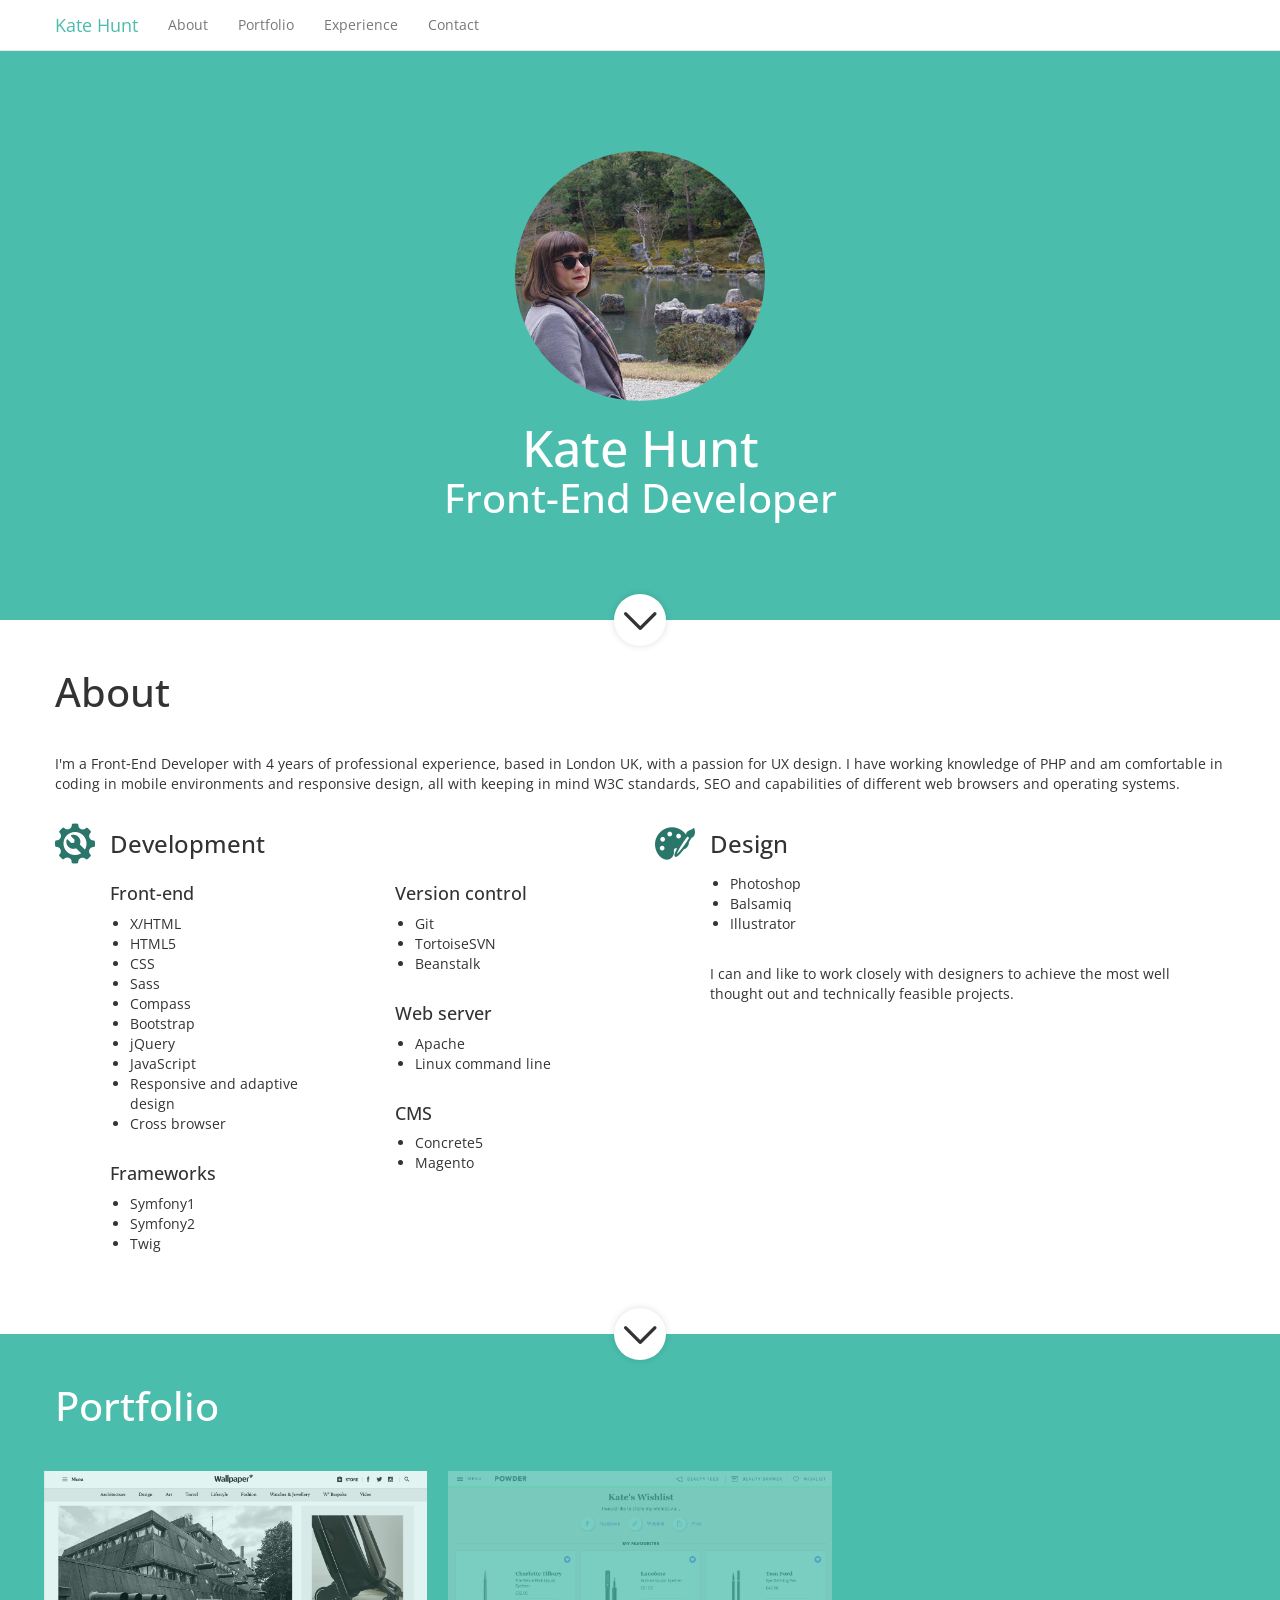
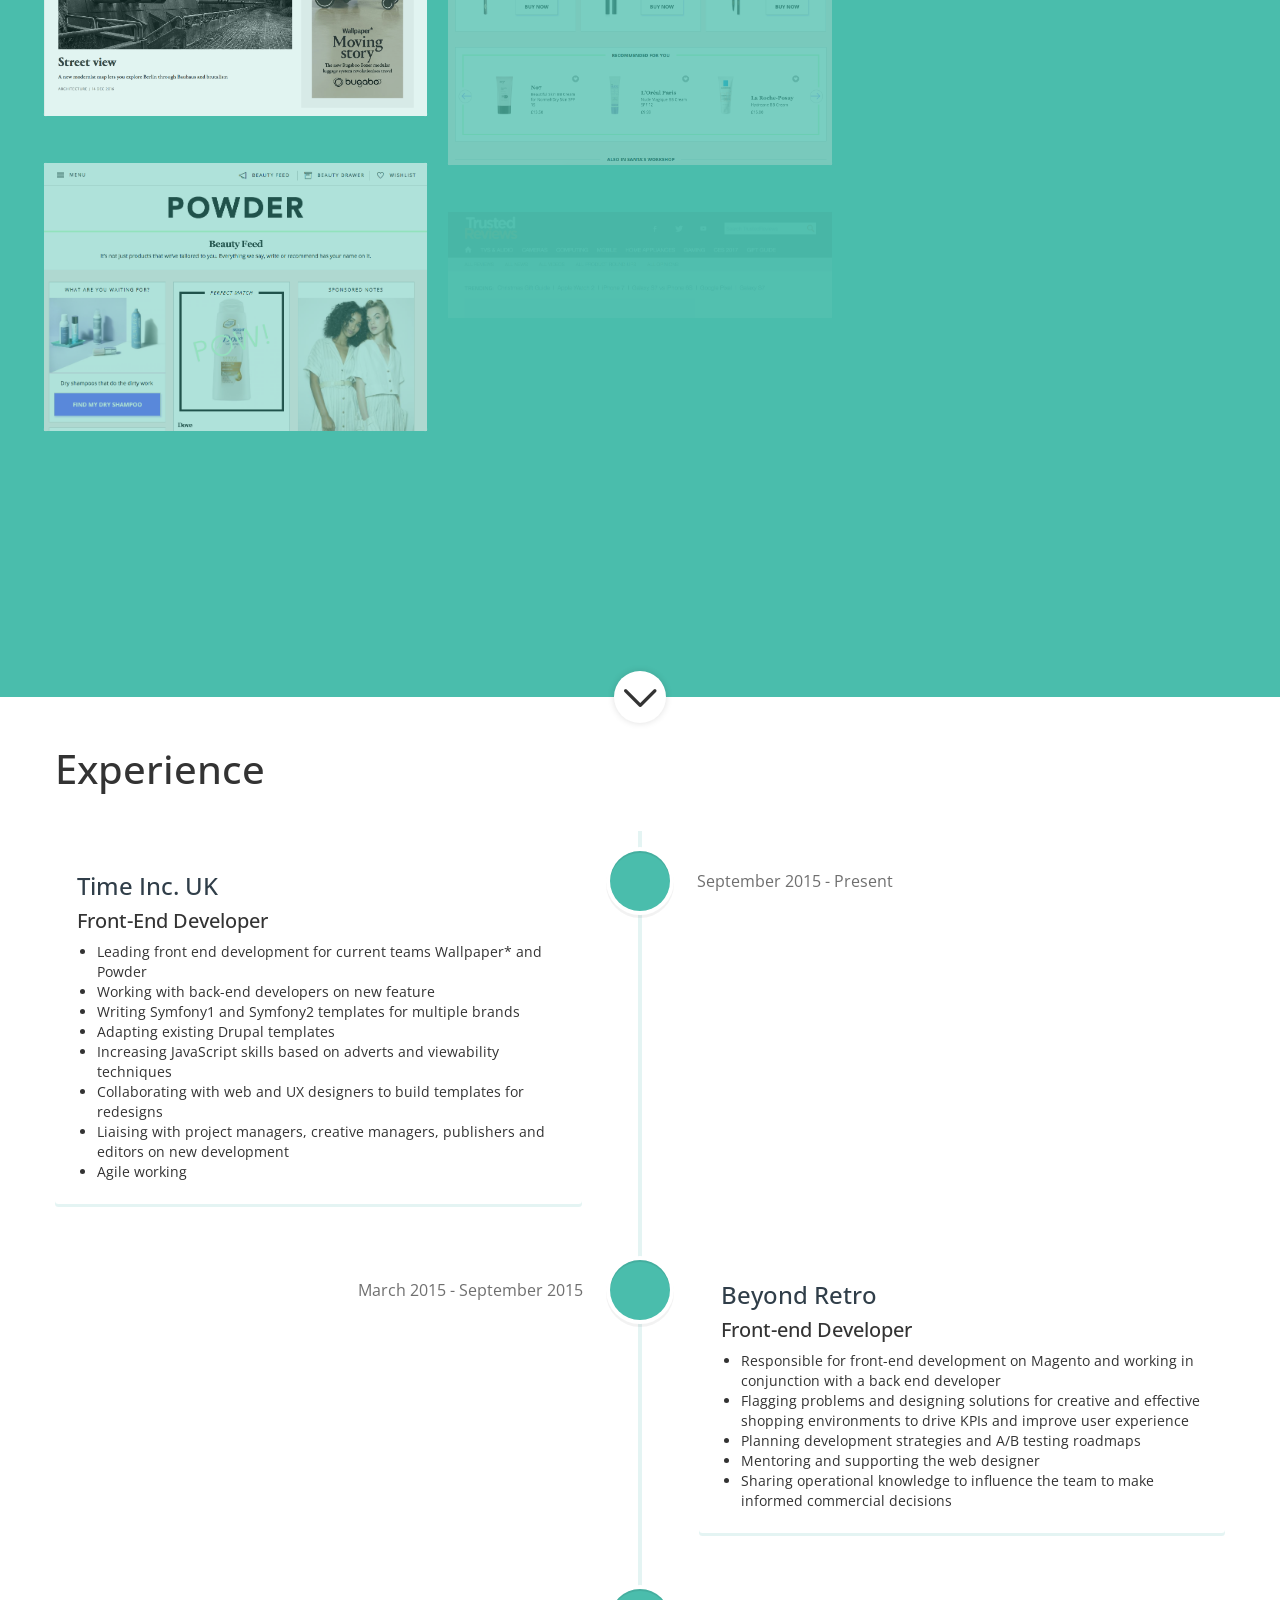
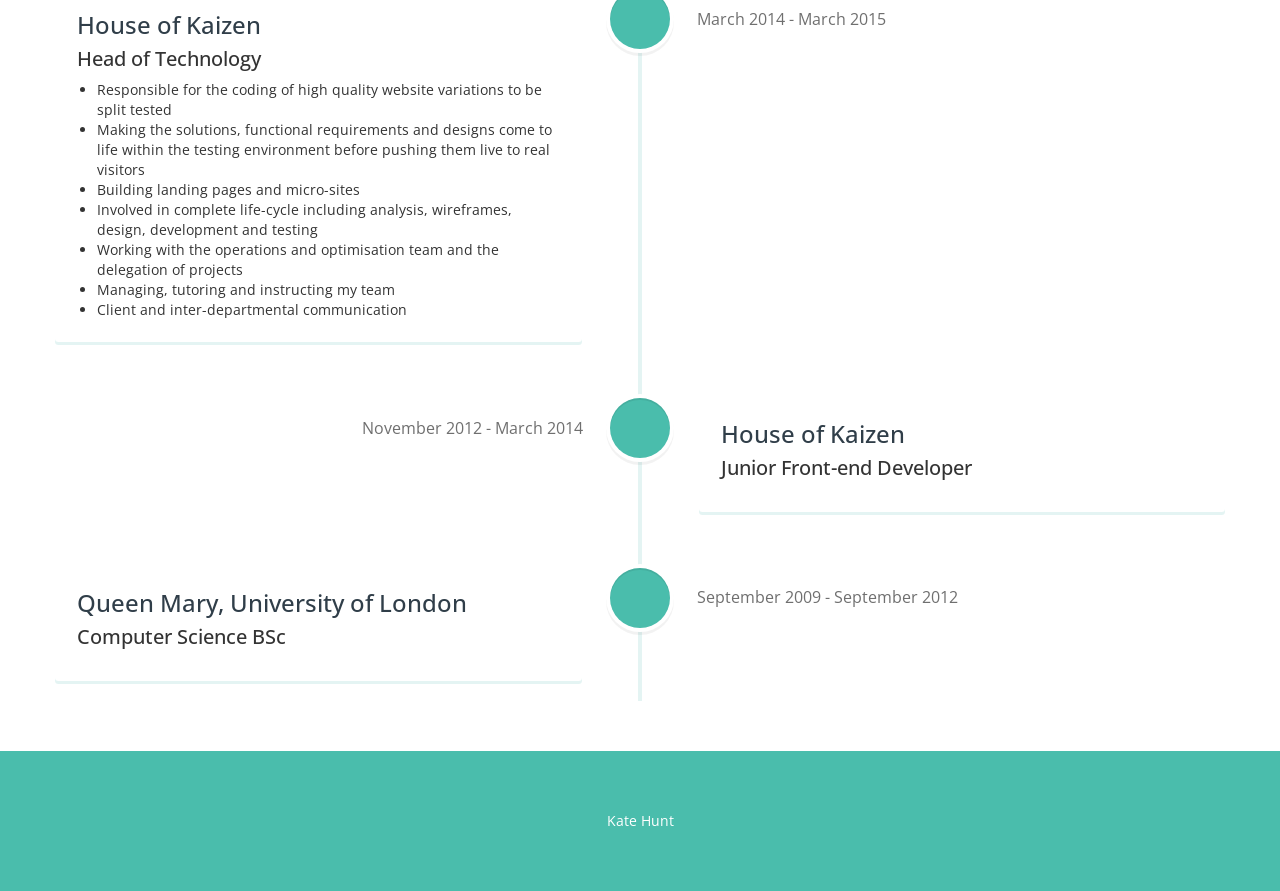
<file: index.html>
<!doctype html>

<html lang="en">
<head>
  <meta charset="utf-8">

  <title>Kate Hunt - Front-End Developer</title>
  <meta name="author" content="Kate Hunt">

  <meta name="viewport" content="width=device-width, initial-scale=1, maximum-scale=1, user-scalable=no">
  <meta name="description" content="Kate Hunt Front-end developer portfilio">
  <meta name="keywords" content="front-end, front end, front-end developer, portfolio, kate hunt">

  <link rel="stylesheet" href="css/bootstrap.min.css?=v1.0">
  <link rel="stylesheet" href="css/styles.css?v=1.0">
  <link href="https://fonts.googleapis.com/css?family=Open+Sans" rel="stylesheet">

  <link rel="apple-touch-icon" sizes="57x57" href="/apple-icon-57x57.png">
  <link rel="apple-touch-icon" sizes="60x60" href="/apple-icon-60x60.png">
  <link rel="apple-touch-icon" sizes="72x72" href="/apple-icon-72x72.png">
  <link rel="apple-touch-icon" sizes="76x76" href="/apple-icon-76x76.png">
  <link rel="apple-touch-icon" sizes="114x114" href="/apple-icon-114x114.png">
  <link rel="apple-touch-icon" sizes="120x120" href="/apple-icon-120x120.png">
  <link rel="apple-touch-icon" sizes="144x144" href="/apple-icon-144x144.png">
  <link rel="apple-touch-icon" sizes="152x152" href="/apple-icon-152x152.png">
  <link rel="apple-touch-icon" sizes="180x180" href="/apple-icon-180x180.png">
  <link rel="icon" type="image/png" sizes="192x192"  href="/android-icon-192x192.png">
  <link rel="icon" type="image/png" sizes="32x32" href="favicon-32x32.png">
  <link rel="icon" type="image/png" sizes="96x96" href="favicon-96x96.png">
  <link rel="icon" type="image/png" sizes="16x16" href="favicon-16x16.png">
  <link rel="manifest" href="/manifest.json">
  <meta name="msapplication-TileColor" content="#ffffff">
  <meta name="msapplication-TileImage" content="/ms-icon-144x144.png">
  <meta name="theme-color" content="#ffffff">

</head>

<body class="timeline-animation">
  <nav class="navbar navbar-default navbar-fixed-top">
    <div class="container">
      <div class="navbar-header">
        <button type="button" class="navbar-toggle collapsed" data-toggle="collapse" data-target="#navbar" aria-expanded="false" aria-controls="navbar">
          <span class="sr-only">Toggle navigation</span>
          <span class="icon-bar"></span>
          <span class="icon-bar"></span>
          <span class="icon-bar"></span>
        </button>
        <a class="navbar-brand" href="#home">Kate Hunt</a>
      </div>
      <div id="navbar" class="navbar-collapse collapse">
        <ul class="nav navbar-nav">
          <li><a href="#about">About</a></li>
          <li><a href="#portfolio">Portfolio</a></li>
          <li><a href="#timeline">Experience</a></li>
          <li><a href="#contact">Contact</a></li>
        </ul>
    </div>
  </nav>

  <section id="home">
    <div class="container">
      <div class="row">
        <div class="col-lg-12">
          <img class="img-responsive" src="img/kyoto.jpg" alt="Kate Hunt Front-End Developer">
          <div class="name-container">
            <h1>Kate Hunt</h1>
            <h2>Front-End Developer</h2>
          </div>
        </div>
      </div>
  </div>
  </section>
  <section id="about">
    <div class="arrow"></div>
    <div class="container">
      <h2>About</h2>
      <p>I'm a Front‑End Developer with 4 years of professional experience, based in London UK, with a passion for UX design. I have working knowledge of PHP and am comfortable in coding in mobile environments and responsive design, all with keeping in mind W3C standards, SEO and capabilities of different web browsers and operating systems.</p>

      <div class="row">
        <div class="about-skills col-xs-12 col-sm-6">
          <h3 id="development">Development</h3>
          <div class="skills col-sm-12 col-md-6">
            <h4>Front-end</h4>
            <ul>
              <li>X/HTML</li>
              <li>HTML5</li>
              <li>CSS</li>
              <li>Sass</li>
              <li>Compass</li>
              <li>Bootstrap</li>
              <li>jQuery</li>
              <li>JavaScript</li>
              <li>Responsive and adaptive design</li>
              <li>Cross browser</li>
            </ul>
            <h4>Frameworks</h4>
            <ul>
              <li>Symfony1</li>
              <li>Symfony2</li>
              <li>Twig</li>
            </ul>
          </div>
          <div class="skills col-sm-12 col-md-6">
            <h4>Version control</h4>
            <ul>
              <li>Git</li>
              <li>TortoiseSVN</li>
              <li>Beanstalk</li>
            </ul>
            <h4>Web server</h4>
            <ul>
              <li>Apache</li>
              <li>Linux command line</li>
            </ul>
            <h4>CMS</h4>
            <ul>
              <li>Concrete5</li>
              <li>Magento</li>
            </ul>
          </div>

        </div>
        <div class="about-skills col-xs-12 col-sm-6">
          <h3 id="design">Design</h3>
          <div class="skills">
            <ul>
              <li>Photoshop</li>
              <li>Balsamiq</li>
              <li>Illustrator</li>
            </ul>
            <p>I can and like to work closely with designers to achieve the most well thought out and technically feasible projects.</p>
          </div>
        </div>
    </div>
  </section>

  <section id="portfolio">
    <div class="arrow"></div>
    <div class="container">
      <h2>Portfolio</h2>
      <div class="row">
          <div class="item">
            <div class="well">
              <a href="#portfolioModal3" class="portfolio-link" data-toggle="modal">
                <div class="caption">
                  <div class="caption-content">
                    <span>View Details</span>
                  </div>
                </div>
                <img src="img/wallpaper.png" class="img-responsive" alt="Wallpaper is the world’s number one global design destination, championing the best in architecture, interiors, fashion, art and contemporary lifestyle">
              </a>
            </div>
          </div>
          <div class="item">
            <div class="well"> 
              <a href="#portfolioModal1" class="portfolio-link" data-toggle="modal">
                <div class="caption">
                  <div class="caption-content">
                    <span>View Details</span>
                  </div>
                </div>
                <img src="img/thisispowder.png" class="img-responsive" alt="Powder is an online beauty recommendation tool">
              </a>
            </div>
          </div>
          <div class="item">
            <div class="well"> 
              <a href="#portfolioModal2" class="portfolio-link" data-toggle="modal">
                <div class="caption">
                  <div class="caption-content">
                    <span>View Details</span>
                  </div>
                </div>
                <img src="img/thisispowder-wishlist.png" class="img-responsive" alt="Powder is an online beauty recommendation tool with a wishlist">
              </a>
            </div>
          </div>
          <div class="item">
            <div class="well">
                <a href="#portfolioModal4" class="portfolio-link" data-toggle="modal">
                <div class="caption">
                  <div class="caption-content">
                    <span>View Details</span>
                  </div>
                </div>
                <img src="img/trustedreviews.png" class="img-responsive" alt="TrustedReviews is a Detailed expert reviews of the latest consumer electronics, IT and computing products.">
              </a>
            </div>
          </div>
          <div class="item">
            <div class="well"> 
                <a href="#portfolioModal5" class="portfolio-link" data-toggle="modal">
                <div class="caption">
                  <div class="caption-content">
                    <span>View Details</span>
                  </div>
                </div>
                <img src="img/beyondretro.png" class="img-responsive" alt="Vintage clothing for Men and Women at Beyond Retro">
              </a>
            </div>
          </div>
          <div class="item">
            <div class="well">
              <a href="#portfolioModal6" class="portfolio-link" data-toggle="modal">
                <div class="caption">
                  <div class="caption-content">
                    <span>View Details</span>
                  </div>
                </div>
                <img src="img/houseofkaizen.png" class="img-responsive" alt="Conversion Rate Optimisation Agency">
              </a>
            </div>
          </div>
          <div class="item">
            <div class="well"> 
              <a href="#portfolioModal7" class="portfolio-link" data-toggle="modal">
                <div class="caption">
                  <div class="caption-content">
                    <span>View Details</span>
                  </div>
                </div>
                <img src="img/thetimes-store.png" class="img-responsive" alt="News and opinion from The Times;">
              </a>
            </div>
          </div>
      </div>

    </div>
  </section>

  <section id="timeline">
    <div class="arrow"></div>
    <div class="container">
      <h2>Experience</h2>
      <div class="timeline-container">
        <div class="timeline-block">
          <span class="timeline-milestone"></span>

          <div class="timeline-content">
            <h3>Time Inc. UK</h3>
            <h4>Front-End Developer</h4>
            <ul>
              <li>Leading front end development for current teams Wallpaper* and Powder</li>
              <li>Working with back-end developers on new feature</li>
              <li>Writing Symfony1 and Symfony2 templates for multiple brands</li>
              <li>Adapting existing Drupal templates</li>
              <li>Increasing JavaScript skills based on adverts and viewability techniques</li>
              <li>Collaborating with web and UX designers to build templates for redesigns</li>
              <li>Liaising with project managers, creative managers, publishers and editors on new development</li>
              <li>Agile working</li>
            </ul>
            
            <span class="timeline-date">September 2015 - Present</span>
          </div>
        </div>

        <div class="timeline-block">
          <span class="timeline-milestone"></span>

          <div class="timeline-content">
            <h3>Beyond Retro</h3>
            <h4>Front-end Developer</h4>
            <ul>
              <li>Responsible for front-end development on Magento and working in conjunction with a back end developer</li>
              <li>Flagging problems and designing solutions for creative and effective shopping environments to drive KPIs and improve user experience</li>
              <li>Planning development strategies and A/B testing roadmaps</li>
              <li>Mentoring and supporting the web designer</li>
              <li>Sharing operational knowledge to influence the team to make informed commercial decisions</li>
            </ul>
            
            <span class="timeline-date">March 2015 - September 2015</span>
          </div>
        </div>

        <div class="timeline-block">
          <span class="timeline-milestone"></span>

          <div class="timeline-content">
            <h3>House of Kaizen</h3>
            <h4>Head of Technology</h4>
            <ul>
              <li>Responsible for the coding of high quality website variations to be split tested</li>
              <li>Making the solutions, functional requirements and designs come to life within the testing environment before pushing them live to real visitors</li>
              <li>Building landing pages and micro-sites</li>
              <li>Involved in complete life-cycle including analysis, wireframes, design, development and testing</li>
              <li>Working with the operations and optimisation team and the delegation of projects</li>
              <li>Managing, tutoring and instructing my team</li>
              <li>Client and inter-departmental communication</li>
            </ul>
            
            <span class="timeline-date">March 2014 - March 2015</span>
          </div>
        </div>

        <div class="timeline-block">
          <span class="timeline-milestone"></span>

          <div class="timeline-content">
            <h3>House of Kaizen</h3>
            <h4>Junior Front-end Developer</h4>
            <span class="timeline-date">November 2012 - March 2014</span>
          </div>
        </div>

        <div class="timeline-block">
          <span class="timeline-milestone"></span>
          <div class="timeline-content">
            <h3>Queen Mary, University of London</h3>
            <h4>Computer Science BSc</h4>
            <span class="timeline-date">September 2009 - September 2012</span>
          </div>
        </div>
      </div>
    </div>
  </section>

  <footer>
    <div class="container">
      <p>Kate Hunt</p>
    </div>

  </footer>

  <div class="portfolio-modal modal fade" id="portfolioModal1" tabindex="-1" role="dialog" aria-hidden="true">
    <div class="modal-content">
      <div class="close-modal" data-dismiss="modal">
        <span>x</span>
      </div>
      <div class="container">
        <div class="row">
          <div class="col-lg-8 col-lg-offset-2">
            <div class="modal-body">
              <h2>Powder</h2>
              <ul class="list-inline item-details">
                  <li><a target="_blank" href="http://thisispowder.com">www.thisispowder.com</a></li>
              </ul>
              <div class="portfolio-tech">
                <p>Powder, part of Time Inc. UK, focuses on the aesthetic of the site and keeping with my role as the Front-End Architect, the most recent and on going work focuses heavily on tablet and mobile optimisation, other work includes legacy front-end fixes, and sass refactoring.</p>
                <h3>Technologies</h3>
                <ul>
                  <li>Sass/Compass</li>
                  <li>Bootstrap</li>
                  <li>Fully Responsive</li>
                  <li>JavaScript</li>
                  <li>jQuery</li>
                  <li>Drupal</li>
                </ul>
              </div>
            </div>
          </div>
        </div>
      </div>
    </div>
  </div>
  <div class="portfolio-modal modal fade" id="portfolioModal2" tabindex="-1" role="dialog" aria-hidden="true">
    <div class="modal-content">
      <div class="close-modal" data-dismiss="modal">
        <span>x</span>
      </div>
      <div class="container">
        <div class="row">
          <div class="col-lg-8 col-lg-offset-2">
            <div class="modal-body">
              <h2>Powder Wishlist</h2>
              <ul class="list-inline item-details">
                  <li><a target="_blank" href="http://thisispowder.com/wishlist">www.thisispowder.com/wishlist</a></li>
              </ul>
              <div class="portfolio-tech">
                <p>The Powder Wishlist took a total of three sprints to complete working with a dedicated freelance designer and two back-end developers. Its purpose is to enable to user, from around the site, to add sponsored products, products found in their 'beauty drawer', and products from the product pages, to their wishlist which they can then share via social media, email or weblink aimed at the Christmas/Valentines/Mothers Day period.</p>
                <p>This project required the styles to be pixel perfect as it was being solid to high end brands to features their products on the sponsored sections. There also ended up being quite a lot of JavaScript in terms of how products are added to the wishlist from each section, focusing on a smooth and local movement.</p>
                <h3>Technologies</h3>
                <ul>
                  <li>Sass/Compass</li>
                  <li>Bootstrap</li>
                  <li>Fully Responsive</li>
                  <li>JavaScript</li>
                  <li>jQuery</li>
                  <li>Drupal</li>
                </ul>
              </div>
            </div>
          </div>
        </div>
      </div>
    </div>
  </div>
  <div class="portfolio-modal modal fade" id="portfolioModal3" tabindex="-1" role="dialog" aria-hidden="true">
    <div class="modal-content">
      <div class="close-modal" data-dismiss="modal">
        <span>x</span>
      </div>
      <div class="container">
        <div class="row">
          <div class="col-lg-8 col-lg-offset-2">
            <div class="modal-body">
              <h2>Wallpaper*</h2>
              <ul class="list-inline item-details">
                  <li><a target="_blank" href="http://wallpaper.com">www.wallpaper.com</a></li>
              </ul>
              <div class="portfolio-tech">
                <p>The most pressurised, in terms of learning and learning quickly, piece of work completed on Wallpaper*, part of Time Inc. UK, was a project called 'Triptych groupage' (not live), build to achieve multiple add impressions on the homepage and hub pages by injecting a parallax carousel taking creatives from DFP JSON file.</p>
                <p>Another piece of work requiring a lot of JavaScript, was integrating a third party engine called LiftIgniter to deliver personalised content to the user based on their interactions with the site at critical points, e.g. the homepage, article pages related content, and search page</p>
                <p>Other work includes:</p>
                <ul>
                  <li>Installing Sass Compass on projects virtual box and convert css files to SASS</li>
                  <li>Gallery image optimisation for mobile and desktop, only loading necessary image sizes, and when they are needed, depending on device and display resolution</li>
                  <li>Rebuild search page based on new design using JS autocomplete textfield</li>
                  <li>Rebuild scrollers based on new design and implement touch swipe for mobile</li>
                </ul>
                <h3>Technologies</h3>
                <ul>
                  <li>Sass/Compass</li>
                  <li>Fully Responsive</li>
                  <li>JavaScript</li>
                  <li>jQuery</li>
                  <li>3rd party JavaScript libraries</li>
                  <li>Symfony2</li>
                  <li>Twig</li>
                </ul>
              </div>
            </div>
          </div>
        </div>
      </div>
    </div>
  </div>
  <div class="portfolio-modal modal fade" id="portfolioModal4" tabindex="-1" role="dialog" aria-hidden="true">
    <div class="modal-content">
      <div class="close-modal" data-dismiss="modal">
        <span>x</span>
      </div>
      <div class="container">
        <div class="row">
          <div class="col-lg-8 col-lg-offset-2">
            <div class="modal-body">
              <h2>TrustedReviews</h2>
              <ul class="list-inline item-details">
                  <li><a target="_blank" href="http://trustedreviews.com">www.trustedreviews.com</a></li>
              </ul>
              <div class="portfolio-tech">
                <p>I worked on TrustedReviews, also part of Time Inc. UK, for around 6 months as the sole front-end resource, focusing first on getting to grips with Symfony1! My biggest task was the redesign of the front-end which was a gradual process lending the help of three back-end developers for the creation of brand new templates. While TrustedReviews is not a responsive site, it has responsive features and a separate codebase for the mobile site, which also had to be rebranded.</p>
                <p>Other work includes:</p>
                <ul>
                  <li>HTML5 video and Brightcove introduction with new Symfony1 templates</li>
                  <li>Implemention of new ad formats using Time Inc. UK's library IPCCore</li>
                  <li>Sass refactoring</li>
                  <li>Legacy bug fixes</li>
                </ul>
                <h3>Technologies</h3>
                <ul>
                  <li>Sass/Compass</li>
                  <li>Fully Responsive</li>
                  <li>JavaScript</li>
                  <li>jQuery</li>
                  <li>Brightcove</li>
                  <li>HTML5 Video</li>
                  <li>Symfony1</li>
                </ul>
              </div>
            </div>
          </div>
        </div>
      </div>
    </div>
  </div>
  <div class="portfolio-modal modal fade" id="portfolioModal5" tabindex="-1" role="dialog" aria-hidden="true">
    <div class="modal-content">
      <div class="close-modal" data-dismiss="modal">
        <span>x</span>
      </div>
      <div class="container">
        <div class="row">
          <div class="col-lg-8 col-lg-offset-2">
            <div class="modal-body">
              <h2>Beyond Retro</h2>
              <ul class="list-inline item-details">
                  <li><a target="_blank" href="http://beyondretro.com">www.beyondretro.com</a></li>
              </ul>
              <div class="portfolio-tech">
                <p>Working with one back-end developer working in Canada, my focus at Beyond Retro was to update the site which hadn't been touched in many years, keeping UX factors in mind for search functionality, and filtering on the category pages. The site needed a completely new front end including a responsive build as there had been no mobile site previously. The development part of the re-skin was completed, including updates in the back-end, in six weeks, and was a very quick and smooth process.</p>
                <h3>Technologies</h3>
                <ul>
                  <li>Sass/Compass</li>
                  <li>Fully responsive</li>
                  <li>JavaScript</li>
                  <li>jQuery</li>
                  <li>Magento</li>
                </ul>
              </div>
            </div>
          </div>
        </div>
      </div>
    </div>
  </div>
  <div class="portfolio-modal modal fade" id="portfolioModal6" tabindex="-1" role="dialog" aria-hidden="true">
    <div class="modal-content">
      <div class="close-modal" data-dismiss="modal">
        <span>x</span>
      </div>
      <div class="container">
        <div class="row">
          <div class="col-lg-8 col-lg-offset-2">
            <div class="modal-body">
              <h2>House of Kaizen</h2>
              <ul class="list-inline item-details">
                  <li><a target="_blank" href="http://houseofkaizen.com">www.houseofkaizen.com</a></li>
              </ul>
              <div class="portfolio-tech">
                <p>While my main focus at House of Kaizen was to the the Junior, and the Head of Technology fo conversion rate optimisation, I also build the new site in Concrete5, with custom built blocks and templates for editorial to handle, who has no knowledge of coding. This site still exists with new features added to provide newer outlets for the growing agency.</p>
                <p>Working in conversion rate optimisation had its challenges when it came to development as I worked in all different areas of the web, from travel, charities, parking, mattresses and what turned out to be the biggest sector, publishing. When you're handing the front-end of a site with no access to the codebase, just the source code, you have to be very thorough in testing, making sure that you have covered all areas of the checkout, for example. There are many different ways to pay, and if the project you are working on focuses on improving the UX of a brands checkout, you have to be sure you know every avenue, to write clear, and optimised code, that can be injected, sort of like a top layer, without the user noticing anything is happening.</p>
                <h3>Technologies</h3>
                <ul>
                  <li>Fully responsive</li>
                  <li>JavaScript</li>
                  <li>3rd party JavaScript libraries</li>
                  <li>jQuery</li>
                  <li>Concrete5 (including basic PHP)</li>
                  <li>Visual Website Optimizer</li>
                  <li>Optimizely</li>
                </ul>
              </div>
            </div>
          </div>
        </div>
      </div>
    </div>
  </div>
  <div class="portfolio-modal modal fade" id="portfolioModal7" tabindex="-1" role="dialog" aria-hidden="true">
    <div class="modal-content">
      <div class="close-modal" data-dismiss="modal">
        <span>x</span>
      </div>
      <div class="container">
        <div class="row">
          <div class="col-lg-8 col-lg-offset-2">
            <div class="modal-body">
              <h2>The Times Store</h2>
              <ul class="list-inline item-details">
                  <li><a target="_blank" href="http://store.thetimes.co.uk">store.thetimes.co.uk</a></li>
              </ul>
              <div class="portfolio-tech">
                <p>A microsite built for the purpose of handing the bespoke CMS over to marketing, who has no knowledge of coding, to add new pages, navigation items, content and assets. This was as on going project which developed over time with new releases once a week with new features found from marketing and editorial using the CMS and finding they need more or less control in certain areas. The CMS was build in Concrete5, with custom content blocks and different template designs for each of these blocks, with minimal PHP knowledge and a whole lot of front-end styling. Its fully responsive and although has adapted over time, and since me leaving the project the core code stays the same. Along with the development I was also in charge of the hosting, using Rackspace.</p>
                <h3>Technologies</h3>
                <ul>
                  <li>Fully responsive</li>
                  <li>Javascript</li>
                  <li>jQuery</li>
                  <li>Concrete5 (including basic PHP)</li>
                  <li>Visual Website Optimizer</li>
                  <li>Optimizely</li>
                </ul>
              </div>
            </div>
          </div>
        </div>
      </div>
    </div>
  </div>


  <script src="https://ajax.googleapis.com/ajax/libs/jquery/1.12.4/jquery.min.js"></script>

  <script src="js/scripts.js"></script>
  <script src="js/bootstrap.min.js"></script>
</body>
</html>
</file>
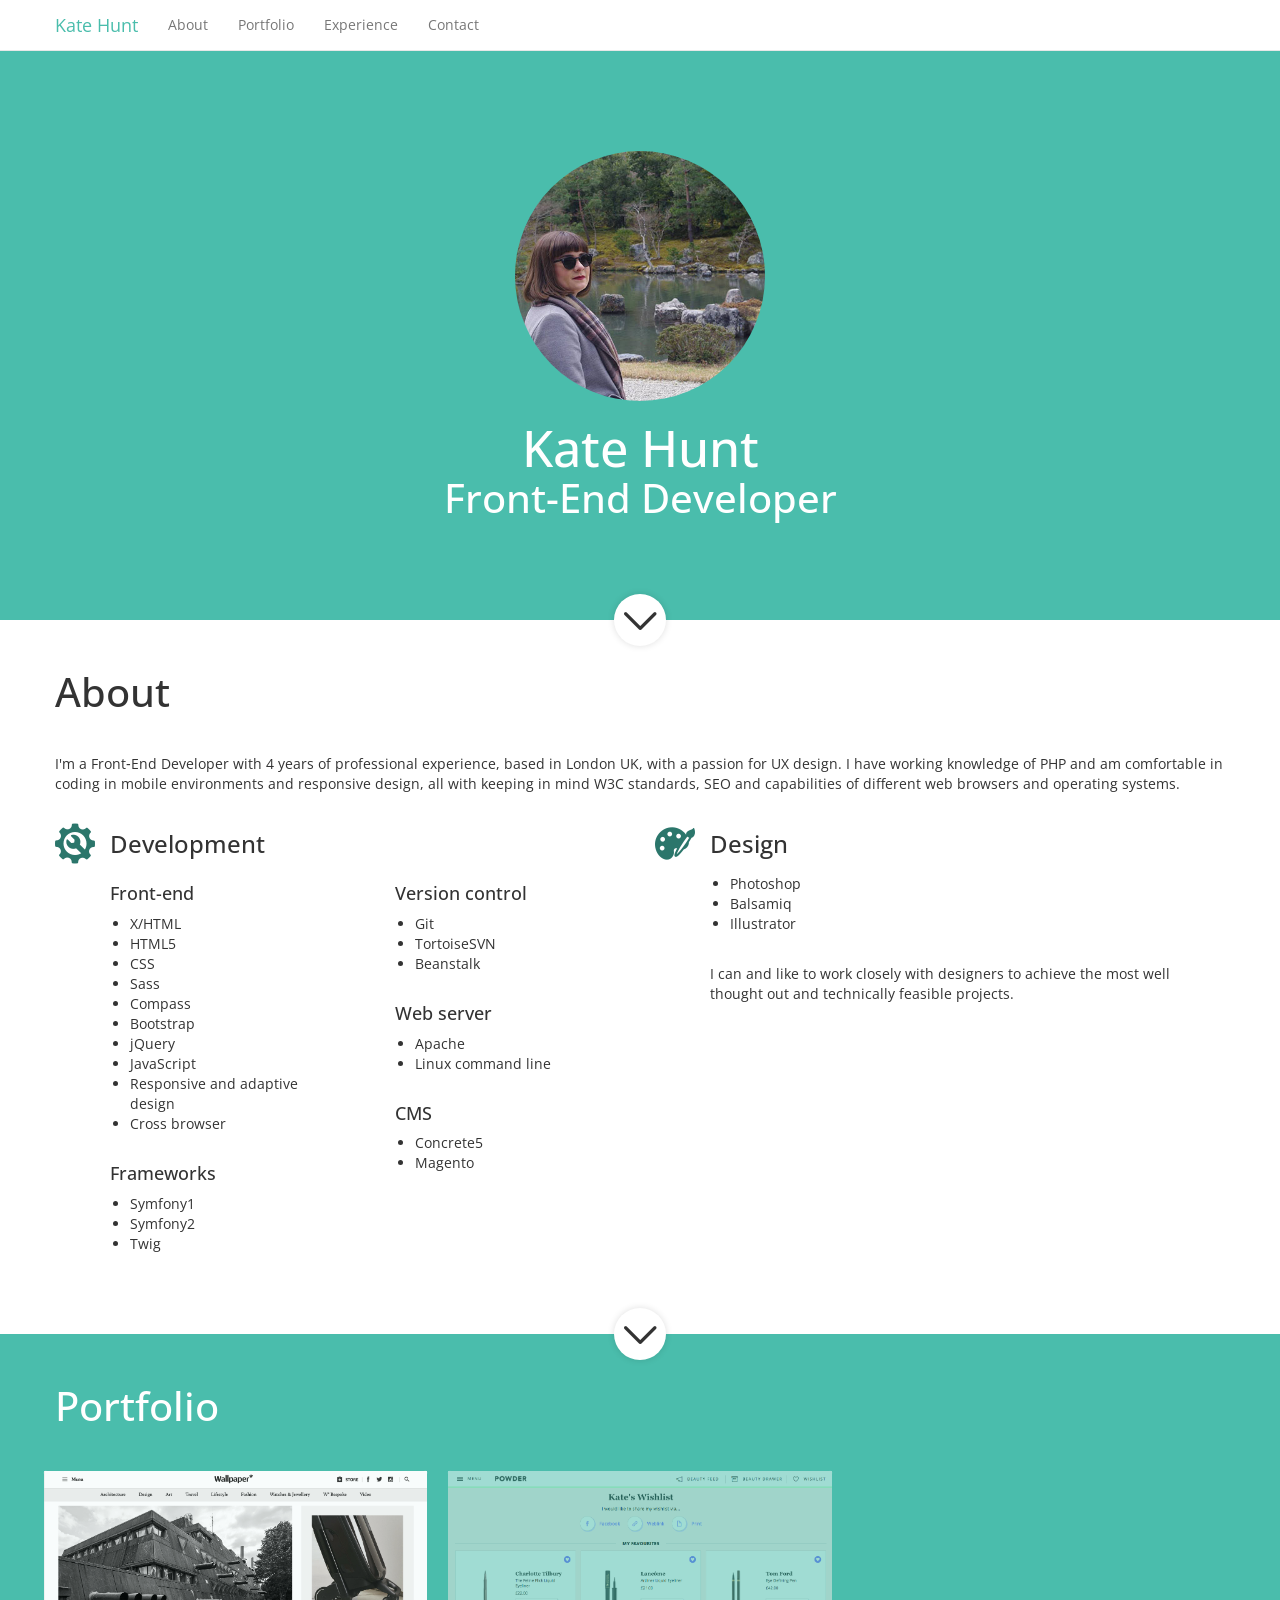
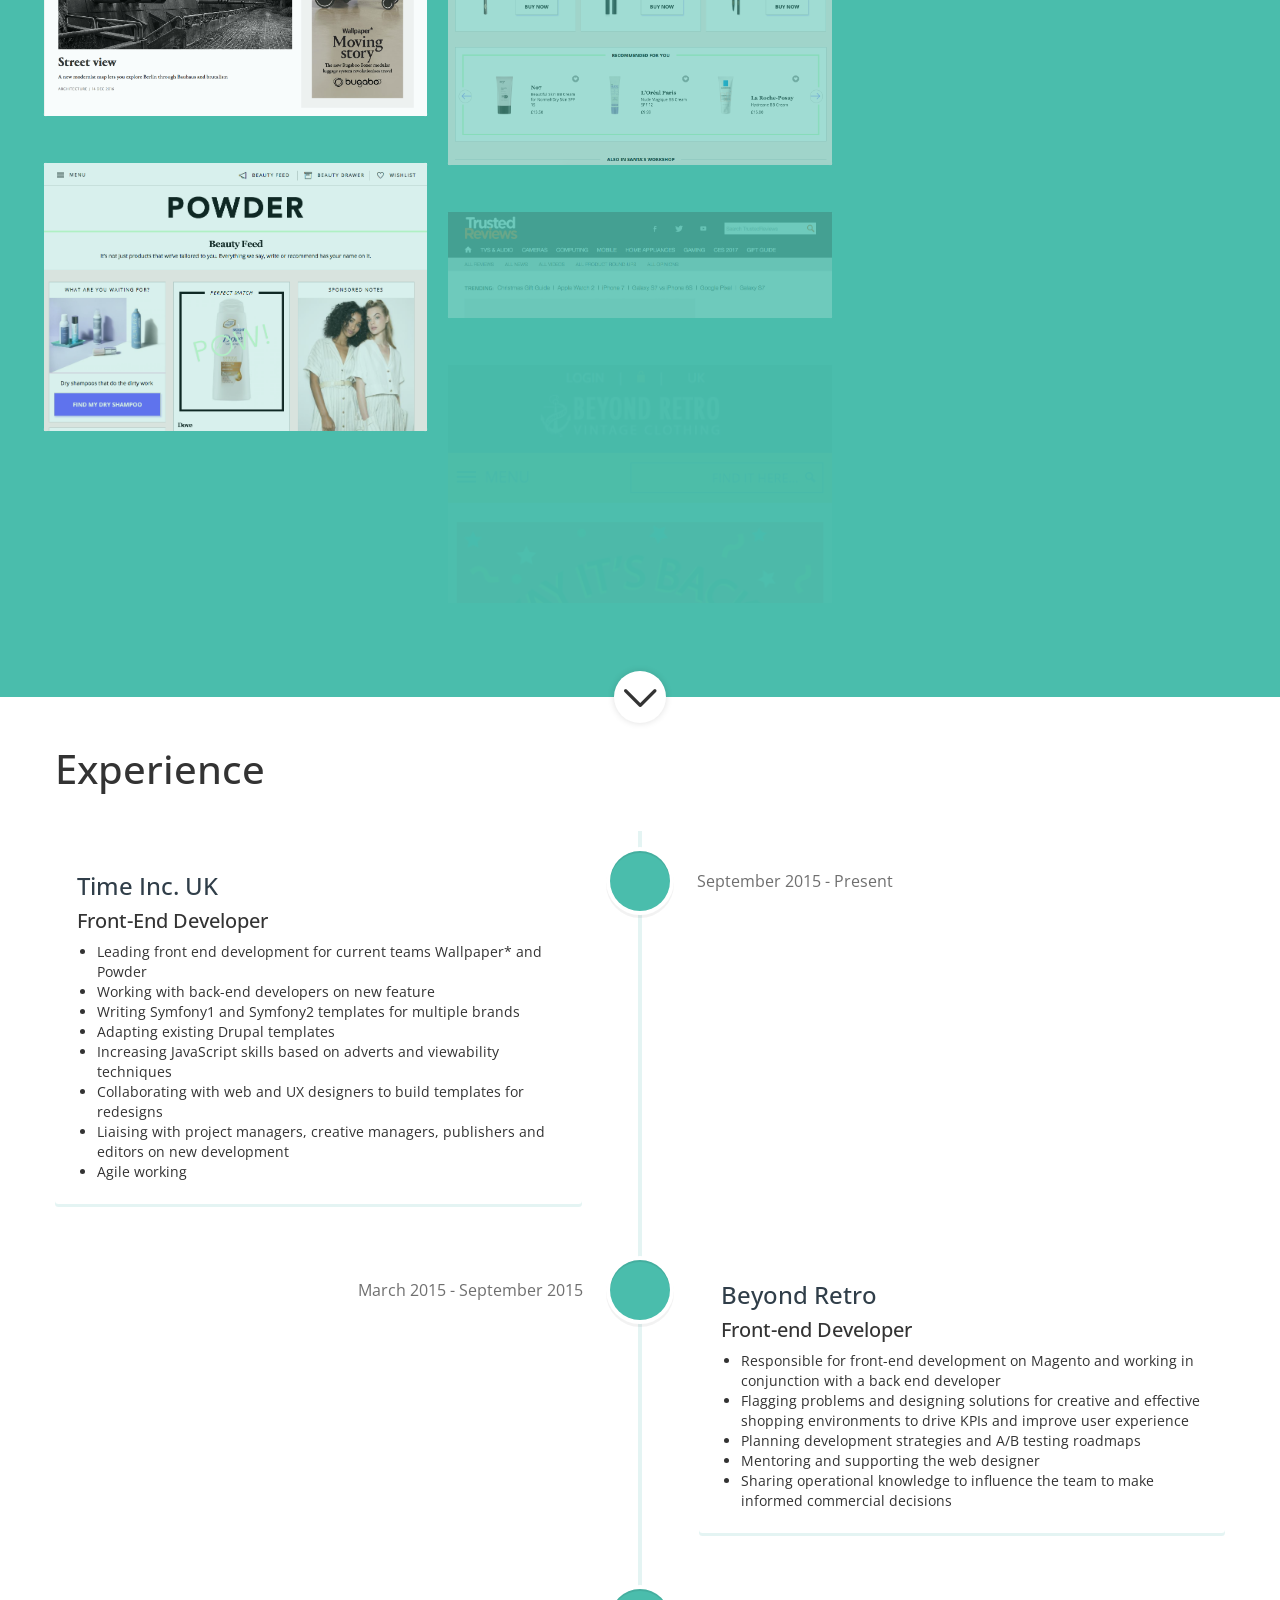
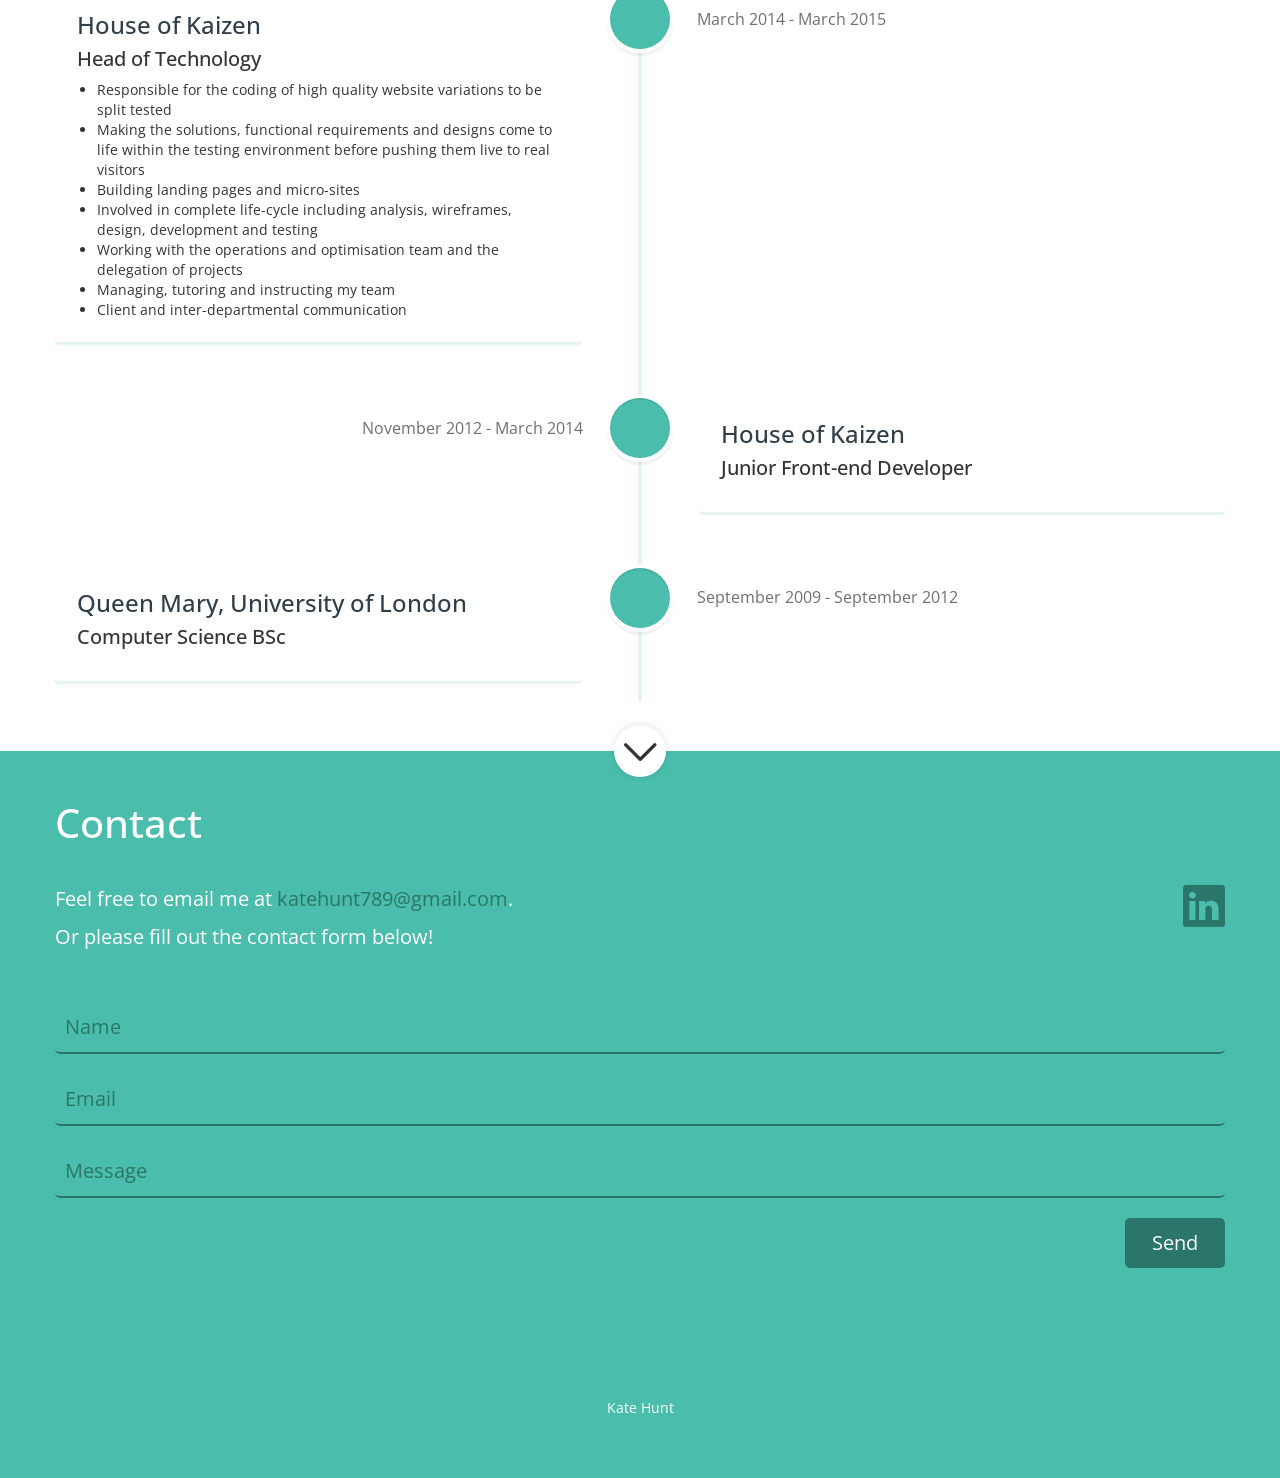
<file: test.html>
<!doctype html>

<html lang="en">
<head>
  <meta charset="utf-8">

  <title>Kate Hunt - Front-End Developer</title>
  <meta name="author" content="Kate Hunt">

  <meta name="viewport" content="width=device-width, initial-scale=1, maximum-scale=1, user-scalable=no">
  <meta name="description" content="Kate Hunt Front-end developer portfilio">
  <meta name="keywords" content="front-end, front end, front-end developer, portfolio, kate hunt">

  <link rel="stylesheet" href="css/bootstrap.min.css?=v1.0">
  <link rel="stylesheet" href="css/styles.css?v=1.0">
  <link href="https://fonts.googleapis.com/css?family=Open+Sans" rel="stylesheet">

  <link rel="apple-touch-icon" sizes="57x57" href="/apple-icon-57x57.png">
  <link rel="apple-touch-icon" sizes="60x60" href="/apple-icon-60x60.png">
  <link rel="apple-touch-icon" sizes="72x72" href="/apple-icon-72x72.png">
  <link rel="apple-touch-icon" sizes="76x76" href="/apple-icon-76x76.png">
  <link rel="apple-touch-icon" sizes="114x114" href="/apple-icon-114x114.png">
  <link rel="apple-touch-icon" sizes="120x120" href="/apple-icon-120x120.png">
  <link rel="apple-touch-icon" sizes="144x144" href="/apple-icon-144x144.png">
  <link rel="apple-touch-icon" sizes="152x152" href="/apple-icon-152x152.png">
  <link rel="apple-touch-icon" sizes="180x180" href="/apple-icon-180x180.png">
  <link rel="icon" type="image/png" sizes="192x192"  href="/android-icon-192x192.png">
  <link rel="icon" type="image/png" sizes="32x32" href="favicon-32x32.png">
  <link rel="icon" type="image/png" sizes="96x96" href="favicon-96x96.png">
  <link rel="icon" type="image/png" sizes="16x16" href="favicon-16x16.png">
  <link rel="manifest" href="/manifest.json">
  <meta name="msapplication-TileColor" content="#ffffff">
  <meta name="msapplication-TileImage" content="/ms-icon-144x144.png">
  <meta name="theme-color" content="#ffffff">

</head>

<body class="timeline-animation">
  <nav class="navbar navbar-default navbar-fixed-top">
    <div class="container">
      <div class="navbar-header">
        <button type="button" class="navbar-toggle collapsed" data-toggle="collapse" data-target="#navbar" aria-expanded="false" aria-controls="navbar">
          <span class="sr-only">Toggle navigation</span>
          <span class="icon-bar"></span>
          <span class="icon-bar"></span>
          <span class="icon-bar"></span>
        </button>
        <a class="navbar-brand" href="#home">Kate Hunt</a>
      </div>
      <div id="navbar" class="navbar-collapse collapse">
        <ul class="nav navbar-nav">
          <li><a href="#about">About</a></li>
          <li><a href="#portfolio">Portfolio</a></li>
          <li><a href="#timeline">Experience</a></li>
          <li><a href="#contact">Contact</a></li>
        </ul>
    </div>
  </nav>

  <section id="home">
    <div class="container">
      <div class="row">
        <div class="col-lg-12">
          <img class="img-responsive" src="img/kyoto.jpg" alt="Kate Hunt Front-End Developer">
          <div class="name-container">
            <h1>Kate Hunt</h1>
            <h2>Front-End Developer</h2>
          </div>
        </div>
      </div>
  </div>
  </section>
  <section id="about">
    <div class="arrow"></div>
    <div class="container">
      <h2>About</h2>
      <p>I'm a Front‑End Developer with 4 years of professional experience, based in London UK, with a passion for UX design. I have working knowledge of PHP and am comfortable in coding in mobile environments and responsive design, all with keeping in mind W3C standards, SEO and capabilities of different web browsers and operating systems.</p>

      <div class="row">
        <div class="about-skills col-xs-12 col-sm-6">
          <h3 id="development">Development</h3>
          <div class="skills col-sm-12 col-md-6">
            <h4>Front-end</h4>
            <ul>
              <li>X/HTML</li>
              <li>HTML5</li>
              <li>CSS</li>
              <li>Sass</li>
              <li>Compass</li>
              <li>Bootstrap</li>
              <li>jQuery</li>
              <li>JavaScript</li>
              <li>Responsive and adaptive design</li>
              <li>Cross browser</li>
            </ul>
            <h4>Frameworks</h4>
            <ul>
              <li>Symfony1</li>
              <li>Symfony2</li>
              <li>Twig</li>
            </ul>
          </div>
          <div class="skills col-sm-12 col-md-6">
            <h4>Version control</h4>
            <ul>
              <li>Git</li>
              <li>TortoiseSVN</li>
              <li>Beanstalk</li>
            </ul>
            <h4>Web server</h4>
            <ul>
              <li>Apache</li>
              <li>Linux command line</li>
            </ul>
            <h4>CMS</h4>
            <ul>
              <li>Concrete5</li>
              <li>Magento</li>
            </ul>
          </div>

        </div>
        <div class="about-skills col-xs-12 col-sm-6">
          <h3 id="design">Design</h3>
          <div class="skills">
            <ul>
              <li>Photoshop</li>
              <li>Balsamiq</li>
              <li>Illustrator</li>
            </ul>
            <p>I can and like to work closely with designers to achieve the most well thought out and technically feasible projects.</p>
          </div>
        </div>
    </div>
  </section>

  <section id="portfolio">
    <div class="arrow"></div>
    <div class="container">
      <h2>Portfolio</h2>
      <div class="row">
          <div class="item">
            <div class="well">
              <a href="#portfolioModal3" class="portfolio-link" data-toggle="modal">
                <div class="caption">
                  <div class="caption-content">
                    <span>View Details</span>
                  </div>
                </div>
                <img src="img/wallpaper.png" class="img-responsive" alt="Wallpaper is the world’s number one global design destination, championing the best in architecture, interiors, fashion, art and contemporary lifestyle">
              </a>
            </div>
          </div>
          <div class="item">
            <div class="well"> 
              <a href="#portfolioModal1" class="portfolio-link" data-toggle="modal">
                <div class="caption">
                  <div class="caption-content">
                    <span>View Details</span>
                  </div>
                </div>
                <img src="img/thisispowder.png" class="img-responsive" alt="Powder is an online beauty recommendation tool">
              </a>
            </div>
          </div>
          <div class="item">
            <div class="well"> 
              <a href="#portfolioModal2" class="portfolio-link" data-toggle="modal">
                <div class="caption">
                  <div class="caption-content">
                    <span>View Details</span>
                  </div>
                </div>
                <img src="img/thisispowder-wishlist.png" class="img-responsive" alt="Powder is an online beauty recommendation tool with a wishlist">
              </a>
            </div>
          </div>
          <div class="item">
            <div class="well">
                <a href="#portfolioModal4" class="portfolio-link" data-toggle="modal">
                <div class="caption">
                  <div class="caption-content">
                    <span>View Details</span>
                  </div>
                </div>
                <img src="img/trustedreviews.png" class="img-responsive" alt="TrustedReviews is a Detailed expert reviews of the latest consumer electronics, IT and computing products.">
              </a>
            </div>
          </div>
          <div class="item">
            <div class="well"> 
                <a href="#portfolioModal5" class="portfolio-link" data-toggle="modal">
                <div class="caption">
                  <div class="caption-content">
                    <span>View Details</span>
                  </div>
                </div>
                <img src="img/beyondretro.png" class="img-responsive" alt="Vintage clothing for Men and Women at Beyond Retro">
              </a>
            </div>
          </div>
          <div class="item">
            <div class="well">
              <a href="#portfolioModal6" class="portfolio-link" data-toggle="modal">
                <div class="caption">
                  <div class="caption-content">
                    <span>View Details</span>
                  </div>
                </div>
                <img src="img/houseofkaizen.png" class="img-responsive" alt="Conversion Rate Optimisation Agency">
              </a>
            </div>
          </div>
          <div class="item">
            <div class="well"> 
              <a href="#portfolioModal7" class="portfolio-link" data-toggle="modal">
                <div class="caption">
                  <div class="caption-content">
                    <span>View Details</span>
                  </div>
                </div>
                <img src="img/thetimes-store.png" class="img-responsive" alt="News and opinion from The Times;">
              </a>
            </div>
          </div>
      </div>

    </div>
  </section>

  <section id="timeline">
    <div class="arrow"></div>
    <div class="container">
      <h2>Experience</h2>
      <div class="timeline-container">
        <div class="timeline-block">
          <span class="timeline-milestone"></span>

          <div class="timeline-content">
            <h3>Time Inc. UK</h3>
            <h4>Front-End Developer</h4>
            <ul>
              <li>Leading front end development for current teams Wallpaper* and Powder</li>
              <li>Working with back-end developers on new feature</li>
              <li>Writing Symfony1 and Symfony2 templates for multiple brands</li>
              <li>Adapting existing Drupal templates</li>
              <li>Increasing JavaScript skills based on adverts and viewability techniques</li>
              <li>Collaborating with web and UX designers to build templates for redesigns</li>
              <li>Liaising with project managers, creative managers, publishers and editors on new development</li>
              <li>Agile working</li>
            </ul>
            
            <span class="timeline-date">September 2015 - Present</span>
          </div>
        </div>

        <div class="timeline-block">
          <span class="timeline-milestone"></span>

          <div class="timeline-content">
            <h3>Beyond Retro</h3>
            <h4>Front-end Developer</h4>
            <ul>
              <li>Responsible for front-end development on Magento and working in conjunction with a back end developer</li>
              <li>Flagging problems and designing solutions for creative and effective shopping environments to drive KPIs and improve user experience</li>
              <li>Planning development strategies and A/B testing roadmaps</li>
              <li>Mentoring and supporting the web designer</li>
              <li>Sharing operational knowledge to influence the team to make informed commercial decisions</li>
            </ul>
            
            <span class="timeline-date">March 2015 - September 2015</span>
          </div>
        </div>

        <div class="timeline-block">
          <span class="timeline-milestone"></span>

          <div class="timeline-content">
            <h3>House of Kaizen</h3>
            <h4>Head of Technology</h4>
            <ul>
              <li>Responsible for the coding of high quality website variations to be split tested</li>
              <li>Making the solutions, functional requirements and designs come to life within the testing environment before pushing them live to real visitors</li>
              <li>Building landing pages and micro-sites</li>
              <li>Involved in complete life-cycle including analysis, wireframes, design, development and testing</li>
              <li>Working with the operations and optimisation team and the delegation of projects</li>
              <li>Managing, tutoring and instructing my team</li>
              <li>Client and inter-departmental communication</li>
            </ul>
            
            <span class="timeline-date">March 2014 - March 2015</span>
          </div>
        </div>

        <div class="timeline-block">
          <span class="timeline-milestone"></span>

          <div class="timeline-content">
            <h3>House of Kaizen</h3>
            <h4>Junior Front-end Developer</h4>
            <span class="timeline-date">November 2012 - March 2014</span>
          </div>
        </div>

        <div class="timeline-block">
          <span class="timeline-milestone"></span>
          <div class="timeline-content">
            <h3>Queen Mary, University of London</h3>
            <h4>Computer Science BSc</h4>
            <span class="timeline-date">September 2009 - September 2012</span>
          </div>
        </div>
      </div>
    </div>
  </section>
  
  <section id="contact">
    <div class="arrow"></div>
    <div class="container">
      <h2>Contact</h2>
      <div class="row contact-content">
        <div class="col-xs-10">
          <p>Feel free to email me at <a href="mailto:katehunt789@gmail.com">katehunt789@gmail.com</a>.</p>
          <p>Or please fill out the contact form below!</p>
        </div>
        <div class="col-xs-2">
          <a id="linkedin" href=""></a>
        </div>
      </div>
      <form action="mailto:katehunt789@gmail.com" method="post" enctype="text/plain">
        <input placeholder="Name" type="text" name="name">
        <input placeholder="Email" type="text" name="mail">
        <input placeholder="Message" type="text" name="comment" size="50">
        <input id="submit" type="submit" value="Send">
      </form>
  </section>

  <footer>
    <div class="container">
      <p>Kate Hunt</p>
    </div>

  </footer>

  <div class="portfolio-modal modal fade" id="portfolioModal1" tabindex="-1" role="dialog" aria-hidden="true">
    <div class="modal-content">
      <div class="close-modal" data-dismiss="modal">
        <span>x</span>
      </div>
      <div class="container">
        <div class="row">
          <div class="col-lg-8 col-lg-offset-2">
            <div class="modal-body">
              <h2>Powder</h2>
              <ul class="list-inline item-details">
                  <li><a target="_blank" href="http://thisispowder.com">www.thisispowder.com</a></li>
              </ul>
              <div class="portfolio-tech">
                <p>Powder, part of Time Inc. UK, focuses on the aesthetic of the site and keeping with my role as the Front-End Architect, the most recent and on going work focuses heavily on tablet and mobile optimisation, other work includes legacy front-end fixes, and sass refactoring.</p>
                <h3>Technologies</h3>
                <ul>
                  <li>Sass/Compass</li>
                  <li>Bootstrap</li>
                  <li>Fully Responsive</li>
                  <li>JavaScript</li>
                  <li>jQuery</li>
                  <li>Drupal</li>
                </ul>
              </div>
            </div>
          </div>
        </div>
      </div>
    </div>
  </div>
  <div class="portfolio-modal modal fade" id="portfolioModal2" tabindex="-1" role="dialog" aria-hidden="true">
    <div class="modal-content">
      <div class="close-modal" data-dismiss="modal">
        <span>x</span>
      </div>
      <div class="container">
        <div class="row">
          <div class="col-lg-8 col-lg-offset-2">
            <div class="modal-body">
              <h2>Powder Wishlist</h2>
              <ul class="list-inline item-details">
                  <li><a target="_blank" href="http://thisispowder.com/wishlist">www.thisispowder.com/wishlist</a></li>
              </ul>
              <div class="portfolio-tech">
                <p>The Powder Wishlist took a total of three sprints to complete working with a dedicated freelance designer and two back-end developers. Its purpose is to enable to user, from around the site, to add sponsored products, products found in their 'beauty drawer', and products from the product pages, to their wishlist which they can then share via social media, email or weblink aimed at the Christmas/Valentines/Mothers Day period.</p>
                <p>This project required the styles to be pixel perfect as it was being solid to high end brands to features their products on the sponsored sections. There also ended up being quite a lot of JavaScript in terms of how products are added to the wishlist from each section, focusing on a smooth and local movement.</p>
                <h3>Technologies</h3>
                <ul>
                  <li>Sass/Compass</li>
                  <li>Bootstrap</li>
                  <li>Fully Responsive</li>
                  <li>JavaScript</li>
                  <li>jQuery</li>
                  <li>Drupal</li>
                </ul>
              </div>
            </div>
          </div>
        </div>
      </div>
    </div>
  </div>
  <div class="portfolio-modal modal fade" id="portfolioModal3" tabindex="-1" role="dialog" aria-hidden="true">
    <div class="modal-content">
      <div class="close-modal" data-dismiss="modal">
        <span>x</span>
      </div>
      <div class="container">
        <div class="row">
          <div class="col-lg-8 col-lg-offset-2">
            <div class="modal-body">
              <h2>Wallpaper*</h2>
              <ul class="list-inline item-details">
                  <li><a target="_blank" href="http://wallpaper.com">www.wallpaper.com</a></li>
              </ul>
              <div class="portfolio-tech">
                <p>The most pressurised, in terms of learning and learning quickly, piece of work completed on Wallpaper*, part of Time Inc. UK, was a project called 'Triptych groupage' (not live), build to achieve multiple add impressions on the homepage and hub pages by injecting a parallax carousel taking creatives from DFP JSON file.</p>
                <p>Another piece of work requiring a lot of JavaScript, was integrating a third party engine called LiftIgniter to deliver personalised content to the user based on their interactions with the site at critical points, e.g. the homepage, article pages related content, and search page</p>
                <p>Other work includes:</p>
                <ul>
                  <li>Installing Sass Compass on projects virtual box and convert css files to SASS</li>
                  <li>Gallery image optimisation for mobile and desktop, only loading necessary image sizes, and when they are needed, depending on device and display resolution</li>
                  <li>Rebuild search page based on new design using JS autocomplete textfield</li>
                  <li>Rebuild scrollers based on new design and implement touch swipe for mobile</li>
                </ul>
                <h3>Technologies</h3>
                <ul>
                  <li>Sass/Compass</li>
                  <li>Fully Responsive</li>
                  <li>JavaScript</li>
                  <li>jQuery</li>
                  <li>3rd party JavaScript libraries</li>
                  <li>Symfony2</li>
                  <li>Twig</li>
                </ul>
              </div>
            </div>
          </div>
        </div>
      </div>
    </div>
  </div>
  <div class="portfolio-modal modal fade" id="portfolioModal4" tabindex="-1" role="dialog" aria-hidden="true">
    <div class="modal-content">
      <div class="close-modal" data-dismiss="modal">
        <span>x</span>
      </div>
      <div class="container">
        <div class="row">
          <div class="col-lg-8 col-lg-offset-2">
            <div class="modal-body">
              <h2>TrustedReviews</h2>
              <ul class="list-inline item-details">
                  <li><a target="_blank" href="http://trustedreviews.com">www.trustedreviews.com</a></li>
              </ul>
              <div class="portfolio-tech">
                <p>I worked on TrustedReviews, also part of Time Inc. UK, for around 6 months as the sole front-end resource, focusing first on getting to grips with Symfony1! My biggest task was the redesign of the front-end which was a gradual process lending the help of three back-end developers for the creation of brand new templates. While TrustedReviews is not a responsive site, it has responsive features and a separate codebase for the mobile site, which also had to be rebranded.</p>
                <p>Other work includes:</p>
                <ul>
                  <li>HTML5 video and Brightcove introduction with new Symfony1 templates</li>
                  <li>Implemention of new ad formats using Time Inc. UK's library IPCCore</li>
                  <li>Sass refactoring</li>
                  <li>Legacy bug fixes</li>
                </ul>
                <h3>Technologies</h3>
                <ul>
                  <li>Sass/Compass</li>
                  <li>Fully Responsive</li>
                  <li>JavaScript</li>
                  <li>jQuery</li>
                  <li>Brightcove</li>
                  <li>HTML5 Video</li>
                  <li>Symfony1</li>
                </ul>
              </div>
            </div>
          </div>
        </div>
      </div>
    </div>
  </div>
  <div class="portfolio-modal modal fade" id="portfolioModal5" tabindex="-1" role="dialog" aria-hidden="true">
    <div class="modal-content">
      <div class="close-modal" data-dismiss="modal">
        <span>x</span>
      </div>
      <div class="container">
        <div class="row">
          <div class="col-lg-8 col-lg-offset-2">
            <div class="modal-body">
              <h2>Beyond Retro</h2>
              <ul class="list-inline item-details">
                  <li><a target="_blank" href="http://beyondretro.com">www.beyondretro.com</a></li>
              </ul>
              <div class="portfolio-tech">
                <p>Working with one back-end developer working in Canada, my focus at Beyond Retro was to update the site which hadn't been touched in many years, keeping UX factors in mind for search functionality, and filtering on the category pages. The site needed a completely new front end including a responsive build as there had been no mobile site previously. The development part of the re-skin was completed, including updates in the back-end, in six weeks, and was a very quick and smooth process.</p>
                <h3>Technologies</h3>
                <ul>
                  <li>Sass/Compass</li>
                  <li>Fully responsive</li>
                  <li>JavaScript</li>
                  <li>jQuery</li>
                  <li>Magento</li>
                </ul>
              </div>
            </div>
          </div>
        </div>
      </div>
    </div>
  </div>
  <div class="portfolio-modal modal fade" id="portfolioModal6" tabindex="-1" role="dialog" aria-hidden="true">
    <div class="modal-content">
      <div class="close-modal" data-dismiss="modal">
        <span>x</span>
      </div>
      <div class="container">
        <div class="row">
          <div class="col-lg-8 col-lg-offset-2">
            <div class="modal-body">
              <h2>House of Kaizen</h2>
              <ul class="list-inline item-details">
                  <li><a target="_blank" href="http://houseofkaizen.com">www.houseofkaizen.com</a></li>
              </ul>
              <div class="portfolio-tech">
                <p>While my main focus at House of Kaizen was to the the Junior, and the Head of Technology fo conversion rate optimisation, I also build the new site in Concrete5, with custom built blocks and templates for editorial to handle, who has no knowledge of coding. This site still exists with new features added to provide newer outlets for the growing agency.</p>
                <p>Working in conversion rate optimisation had its challenges when it came to development as I worked in all different areas of the web, from travel, charities, parking, mattresses and what turned out to be the biggest sector, publishing. When you're handing the front-end of a site with no access to the codebase, just the source code, you have to be very thorough in testing, making sure that you have covered all areas of the checkout, for example. There are many different ways to pay, and if the project you are working on focuses on improving the UX of a brands checkout, you have to be sure you know every avenue, to write clear, and optimised code, that can be injected, sort of like a top layer, without the user noticing anything is happening.</p>
                <h3>Technologies</h3>
                <ul>
                  <li>Fully responsive</li>
                  <li>JavaScript</li>
                  <li>3rd party JavaScript libraries</li>
                  <li>jQuery</li>
                  <li>Concrete5 (including basic PHP)</li>
                  <li>Visual Website Optimizer</li>
                  <li>Optimizely</li>
                </ul>
              </div>
            </div>
          </div>
        </div>
      </div>
    </div>
  </div>
  <div class="portfolio-modal modal fade" id="portfolioModal7" tabindex="-1" role="dialog" aria-hidden="true">
    <div class="modal-content">
      <div class="close-modal" data-dismiss="modal">
        <span>x</span>
      </div>
      <div class="container">
        <div class="row">
          <div class="col-lg-8 col-lg-offset-2">
            <div class="modal-body">
              <h2>The Times Store</h2>
              <ul class="list-inline item-details">
                  <li><a target="_blank" href="http://store.thetimes.co.uk">store.thetimes.co.uk</a></li>
              </ul>
              <div class="portfolio-tech">
                <p>A microsite built for the purpose of handing the bespoke CMS over to marketing, who has no knowledge of coding, to add new pages, navigation items, content and assets. This was as on going project which developed over time with new releases once a week with new features found from marketing and editorial using the CMS and finding they need more or less control in certain areas. The CMS was build in Concrete5, with custom content blocks and different template designs for each of these blocks, with minimal PHP knowledge and a whole lot of front-end styling. Its fully responsive and although has adapted over time, and since me leaving the project the core code stays the same. Along with the development I was also in charge of the hosting, using Rackspace.</p>
                <h3>Technologies</h3>
                <ul>
                  <li>Fully responsive</li>
                  <li>Javascript</li>
                  <li>jQuery</li>
                  <li>Concrete5 (including basic PHP)</li>
                  <li>Visual Website Optimizer</li>
                  <li>Optimizely</li>
                </ul>
              </div>
            </div>
          </div>
        </div>
      </div>
    </div>
  </div>


  <script src="https://ajax.googleapis.com/ajax/libs/jquery/1.12.4/jquery.min.js"></script>

  <script src="js/scripts.js"></script>
  <script src="js/bootstrap.min.js"></script>
</body>
</html>
</file>
<file: css/styles.css>
body {
  font-family: 'Open Sans', sans-serif; }

section {
  position: relative; }
  section:last-of-type {
    border-bottom: none; }

.container {
  padding: 30px 15px; }
  @media only screen and (min-width: 768px) {
    .container {
      padding: 50px 0; } }

h1 {
  font-size: 30px; }
  @media only screen and (min-width: 768px) {
    h1 {
      font-size: 50px; } }

h2 {
  font-size: 24px;
  margin-top: 0;
  margin-bottom: 20px; }
  @media only screen and (min-width: 768px) {
    h2 {
      font-size: 40px;
      margin-bottom: 40px; } }

ul {
  margin: 0 0 0 20px;
  padding: 0; }

a {
  color: #2b766b; }

.arrow {
  position: absolute;
  background-color: #FFF;
  display: block;
  width: 52px;
  height: 52px;
  -webkit-transition: fill .3s ease-in-out,transform .3s ease-in-out,color .3s ease-in-out;
  -o-transition: fill .3s ease-in-out,transform .3s ease-in-out,color .3s ease-in-out;
  transition: fill .3s ease-in-out,transform .3s ease-in-out,color .3s ease-in-out;
  border-radius: 50%;
  box-shadow: 0 0 7px 0 rgba(0, 0, 0, 0.13);
  left: 50%;
  margin-left: -26px;
  top: -26px; }
  .arrow:before {
    font-family: 'iconfont';
    content: "\e900";
    font-size: 52px;
    position: absolute;
    top: 0;
    left: 0;
    line-height: 52px; }
  .arrow:hover {
    cursor: pointer;
    -webkit-transform: scale(1.1);
    -ms-transform: scale(1.1);
    -o-transform: scale(1.1);
    transform: scale(1.1); }

@font-face {
  font-family: 'iconfont';
  src: url("../fonts/iconfont.eot?kcahcj");
  src: url("../fonts/iconfont.eot?kcahcj#iefix") format("embedded-opentype"), url("../fonts/iconfont.ttf?kcahcj") format("truetype"), url("../fonts/iconfont.woff?kcahcj") format("woff"), url("../fonts/iconfont.svg?kcahcj#iconfont") format("svg");
  font-weight: normal;
  font-style: normal; }
[class^="icon-"], [class*=" icon-"] {
  /* use !important to prevent issues with browser extensions that change fonts */
  font-family: 'iconfont' !important;
  speak: none;
  font-style: normal;
  font-weight: normal;
  font-variant: normal;
  text-transform: none;
  line-height: 1;
  /* Better Font Rendering =========== */
  -webkit-font-smoothing: antialiased;
  -moz-osx-font-smoothing: grayscale; }

.icon-paint-board-and-brush:before {
  content: "\e903"; }

.icon-repairing-service:before {
  content: "\e904"; }

.icon-arrow-down:before {
  content: "\e900"; }

.icon-cancel:before {
  content: "\e901"; }

.icon-linkedin-logo:before {
  content: "\e902"; }

.navbar-default {
  background: #fff; }
  .navbar-default .navbar-brand {
    color: #4abdac; }
  .navbar-default .navbar-toggle:focus,
  .navbar-default .navbar-toggle:hover {
    background-color: #4abdac; }
    .navbar-default .navbar-toggle:focus .icon-bar,
    .navbar-default .navbar-toggle:hover .icon-bar {
      background-color: #fff; }
  .navbar-default .container {
    padding-bottom: 0;
    padding-top: 0; }

#home {
  background: #4abdac;
  margin-top: 51px;
  padding: 20px 0; }
  @media only screen and (min-width: 768px) {
    #home {
      padding: 50px 0; } }
  #home img {
    border-radius: 50%;
    max-height: 150px;
    margin: 0 auto; }
    @media only screen and (min-width: 768px) {
      #home img {
        max-height: 250px; } }
  #home .name-container {
    text-align: center; }
  #home h1, #home h2 {
    color: #fff; }
    @media only screen and (min-width: 768px) {
      #home h1, #home h2 {
        margin-bottom: 0; } }

#about .about-skills h3 {
  line-height: 40px;
  padding-left: 55px;
  position: relative; }
  #about .about-skills h3:before {
    color: #2b766b;
    font-family: 'iconfont';
    font-size: 40px;
    line-height: 40px;
    position: absolute;
    top: 0;
    left: 0; }
#about .about-skills #development:before {
  content: "\e904"; }
#about .about-skills #design:before {
  content: "\e903"; }
#about .about-skills .skills {
  padding: 0 0 0 55px; }
#about .about-skills .dev-skills {
  padding: 0; }
#about .about-skills ul {
  margin-top: 10px;
  margin-bottom: 30px; }

#timeline {
  position: relative; }
  #timeline .timeline-container {
    position: relative;
    padding: 20px 0; }
    #timeline .timeline-container::before {
      content: '';
      position: absolute;
      top: 0;
      left: 18px;
      height: 100%;
      width: 4px;
      background: #e4f4f3;
      display: block; }
      @media only screen and (min-width: 1170px) {
        #timeline .timeline-container::before {
          left: 50%;
          margin-left: -2px; } }

.timeline-block {
  position: relative;
  margin: 2em 0; }
  @media only screen and (min-width: 1170px) {
    .timeline-block {
      margin: 4em 0; } }
  .timeline-block:after {
    content: "";
    display: table;
    clear: both; }
  .timeline-block:first-child {
    margin-top: 0; }
    @media only screen and (min-width: 1170px) {
      .timeline-block:first-child {
        margin-top: 0; } }
  .timeline-block:last-child {
    margin-bottom: 0; }
    @media only screen and (min-width: 1170px) {
      .timeline-block:last-child {
        margin-bottom: 0; } }
  @media only screen and (min-width: 1170px) {
    .timeline-block:nth-child(even) .timeline-content {
      float: right; }
      .timeline-block:nth-child(even) .timeline-content::before {
        top: 24px;
        left: auto;
        right: 100%;
        border-color: transparent;
        border-right-color: white; }
      .timeline-block:nth-child(even) .timeline-content .timeline-date {
        left: auto;
        right: 122%;
        text-align: right; } }

.timeline-milestone {
  background: #4abdac;
  position: absolute;
  top: 0;
  left: 0;
  width: 40px;
  height: 40px;
  border-radius: 50%;
  box-shadow: 0 0 0 4px white, inset 0 2px 0 rgba(0, 0, 0, 0.08), 0 3px 0 4px rgba(0, 0, 0, 0.05); }
  @media only screen and (min-width: 1170px) {
    .timeline-milestone {
      width: 60px;
      height: 60px;
      left: 50%;
      margin-left: -30px;
      -webkit-transform: translateZ(0);
      -webkit-backface-visibility: hidden; }
      .timeline-milestone .timeline-milestone.is-hidden {
        visibility: hidden; }
      .timeline-milestone .timeline-milestone.bounce-in {
        visibility: visible;
        -webkit-animation: timeline-bounce-1 0.6s;
        -moz-animation: timeline-bounce-1 0.6s;
        animation: timeline-bounce-1 0.6s; } }

@-webkit-keyframes timeline-bounce-1 {
  0% {
    opacity: 0;
    -webkit-transform: scale(0.5); }
  60% {
    opacity: 1;
    -webkit-transform: scale(1.2); }
  100% {
    -webkit-transform: scale(1); } }
@-moz-keyframes timeline-bounce-1 {
  0% {
    opacity: 0;
    -moz-transform: scale(0.5); }
  60% {
    opacity: 1;
    -moz-transform: scale(1.2); }
  100% {
    -moz-transform: scale(1); } }
@keyframes timeline-bounce-1 {
  0% {
    opacity: 0;
    -webkit-transform: scale(0.5);
    -moz-transform: scale(0.5);
    -ms-transform: scale(0.5);
    -o-transform: scale(0.5);
    transform: scale(0.5); }
  60% {
    opacity: 1;
    -webkit-transform: scale(1.2);
    -moz-transform: scale(1.2);
    -ms-transform: scale(1.2);
    -o-transform: scale(1.2);
    transform: scale(1.2); }
  100% {
    -webkit-transform: scale(1);
    -moz-transform: scale(1);
    -ms-transform: scale(1);
    -o-transform: scale(1);
    transform: scale(1); } }
.timeline-content {
  position: relative;
  margin-left: 60px;
  background: white;
  border-radius: 0.25em;
  padding: 0 0 1em;
  box-shadow: 0 3px 0 #e4f4f3; }
  @media only screen and (min-width: 1170px) {
    .timeline-content {
      margin-left: 0;
      padding: 1.6em;
      width: 45%; } }
  .timeline-content:after {
    content: "";
    display: table;
    clear: both; }
  .timeline-content::before {
    content: '';
    position: absolute;
    top: 16px;
    right: 100%;
    height: 0;
    width: 0;
    border: 7px solid transparent;
    border-right: 7px solid white; }
    @media only screen and (min-width: 1170px) {
      .timeline-content::before {
        top: 24px;
        left: 100%;
        border-color: transparent;
        border-left-color: white; } }
  .timeline-content h3 {
    margin: 0;
    color: #303e49;
    font-size: 18px; }
    @media only screen and (min-width: 768px) {
      .timeline-content h3 {
        font-size: 24px; } }
  .timeline-content h4 {
    font-size: 14px; }
    @media only screen and (min-width: 768px) {
      .timeline-content h4 {
        font-size: 20px; } }
  .timeline-content p {
    margin: 1em 0;
    line-height: 1.6; }
    @media only screen and (min-width: 768px) {
      .timeline-content p {
        font-size: 16px; } }
    .timeline-content p .timeline-content .timeline-date {
      font-size: 13px; }
  .timeline-content .timeline-date {
    display: inline-block;
    float: left;
    padding: .8em 0;
    opacity: .7; }
    @media only screen and (min-width: 768px) {
      .timeline-content .timeline-date {
        font-size: 14px; } }
    @media only screen and (min-width: 1170px) {
      .timeline-content .timeline-date {
        position: absolute;
        width: 100%;
        left: 122%;
        top: 6px;
        font-size: 16px; } }

@media only screen and (min-width: 1170px) {
  .timeline-animation .timeline-content.is-hidden {
    visibility: hidden; }

  .timeline-animation .timeline-content.bounce-in {
    visibility: visible;
    -webkit-animation: timeline-bounce-2 0.6s;
    -moz-animation: timeline-bounce-2 0.6s;
    animation: timeline-bounce-2 0.6s; } }
@media only screen and (min-width: 1170px) {
  .timeline-animation .timeline-block:nth-child(even) .timeline-content.bounce-in {
    -webkit-animation: timeline-bounce-2-inverse 0.6s;
    -moz-animation: timeline-bounce-2-inverse 0.6s;
    animation: timeline-bounce-2-inverse 0.6s; } }
@-webkit-keyframes timeline-bounce-2 {
  0% {
    opacity: 0;
    -webkit-transform: translateX(-100px); }
  60% {
    opacity: 1;
    -webkit-transform: translateX(20px); }
  100% {
    -webkit-transform: translateX(0); } }
@-moz-keyframes timeline-bounce-2 {
  0% {
    opacity: 0;
    -moz-transform: translateX(-100px); }
  60% {
    opacity: 1;
    -moz-transform: translateX(20px); }
  100% {
    -moz-transform: translateX(0); } }
@keyframes timeline-bounce-2 {
  0% {
    opacity: 0;
    -webkit-transform: translateX(-100px);
    -moz-transform: translateX(-100px);
    -ms-transform: translateX(-100px);
    -o-transform: translateX(-100px);
    transform: translateX(-100px); }
  60% {
    opacity: 1;
    -webkit-transform: translateX(20px);
    -moz-transform: translateX(20px);
    -ms-transform: translateX(20px);
    -o-transform: translateX(20px);
    transform: translateX(20px); }
  100% {
    -webkit-transform: translateX(0);
    -moz-transform: translateX(0);
    -ms-transform: translateX(0);
    -o-transform: translateX(0);
    transform: translateX(0); } }
@-webkit-keyframes timeline-bounce-2-inverse {
  0% {
    opacity: 0;
    -webkit-transform: translateX(100px); }
  60% {
    opacity: 1;
    -webkit-transform: translateX(-20px); }
  100% {
    -webkit-transform: translateX(0); } }
@-moz-keyframes timeline-bounce-2-inverse {
  0% {
    opacity: 0;
    -moz-transform: translateX(100px); }
  60% {
    opacity: 1;
    -moz-transform: translateX(-20px); }
  100% {
    -moz-transform: translateX(0); } }
@keyframes timeline-bounce-2-inverse {
  0% {
    opacity: 0;
    -webkit-transform: translateX(100px);
    -moz-transform: translateX(100px);
    -ms-transform: translateX(100px);
    -o-transform: translateX(100px);
    transform: translateX(100px); }
  60% {
    opacity: 1;
    -webkit-transform: translateX(-20px);
    -moz-transform: translateX(-20px);
    -ms-transform: translateX(-20px);
    -o-transform: translateX(-20px);
    transform: translateX(-20px); }
  100% {
    -webkit-transform: translateX(0);
    -moz-transform: translateX(0);
    -ms-transform: translateX(0);
    -o-transform: translateX(0);
    transform: translateX(0); } }
#portfolio {
  background: #4abdac; }
  #portfolio h2 {
    color: #fff; }
  #portfolio *, #portfolio *:before, #portfolio *:after {
    box-sizing: border-box !important; }
  #portfolio .row {
    -moz-column-width: 21em;
    -webkit-column-width: 21em;
    -moz-column-gap: 1em;
    -webkit-column-gap: 1em; }
  #portfolio .item {
    opacity: 1;
    visibility: visible;
    display: inline-block;
    padding: .25rem;
    width: 100%; }
    @media only screen and (min-width: 768px) {
      #portfolio .item {
        visibility: hidden; } }
  #portfolio .well {
    position: relative;
    display: block;
    padding: 0;
    border: 1px solid #4abdac; }

.item {
  margin: 0 0 15px;
  right: 0; }
  .item .portfolio-link {
    display: block;
    position: relative;
    max-width: 400px;
    margin: 0 auto; }
    .item .portfolio-link .caption {
      background: rgba(43, 118, 107, 0.9);
      position: absolute;
      width: 100%;
      height: 100%;
      opacity: 0;
      transition: all ease 0.5s;
      -webkit-transition: all ease 0.5s;
      -moz-transition: all ease 0.5s; }
      .item .portfolio-link .caption:hover {
        opacity: 1; }
      .item .portfolio-link .caption .caption-content {
        position: absolute;
        width: 100%;
        height: 20px;
        font-size: 20px;
        text-align: center;
        top: 50%;
        margin-top: -12px;
        color: white; }

.portfolio-modal .modal-content {
  border-radius: 0;
  background-clip: border-box;
  -webkit-box-shadow: none;
  box-shadow: none;
  border: none;
  min-height: 100%;
  padding: 0;
  text-align: center; }
  @media only screen and (min-width: 768px) {
    .portfolio-modal .modal-content {
      padding: 100px 0; } }
  .portfolio-modal .modal-content h2 {
    margin-top: 0;
    border-bottom: 1px solid #E2F4F3;
    padding-bottom: 20px;
    margin-bottom: 20px; }
  .portfolio-modal .modal-content .portfolio-tech {
    text-align: left; }
  .portfolio-modal .modal-content ul {
    margin-top: 0; }
  .portfolio-modal .modal-content .item-details {
    margin: 30px 0; }
  .portfolio-modal .modal-content .close-modal {
    position: absolute;
    width: 50px;
    height: 50px;
    background-color: transparent;
    top: 10px;
    right: 10px;
    cursor: pointer;
    z-index: 100000; }
    @media only screen and (min-width: 768px) {
      .portfolio-modal .modal-content .close-modal {
        width: 35px;
        height: 35px;
        top: 25px;
        right: 25px; } }
    .portfolio-modal .modal-content .close-modal:before {
      content: "\e901";
      color: #2b766b;
      font-family: 'iconfont';
      top: 10px;
      left: 15px;
      font-size: 20px;
      line-height: 20px;
      position: absolute; }
      @media only screen and (min-width: 768px) {
        .portfolio-modal .modal-content .close-modal:before {
          font-size: 35px;
          line-height: 35px;
          top: 0;
          left: 0; } }
    .portfolio-modal .modal-content .close-modal:hover:before {
      color: #E2F4F3; }
    .portfolio-modal .modal-content .close-modal span {
      text-indent: -999999px;
      display: block; }
  .portfolio-modal .modal-content .modal-backdrop {
    opacity: 0;
    display: none; }

#contact {
  background: #4abdac; }
  #contact h2, #contact p {
    color: #fff; }
  #contact p {
    font-size: 20px; }
  #contact a:hover {
    color: #E2F4F3; }
  #contact .contact-content {
    margin: 40px 0; }
    #contact .contact-content div {
      padding: 0; }
  #contact input {
    border: none;
    background: transparent;
    border-bottom: 2px solid #2b766b;
    margin-bottom: 20px;
    width: 100%;
    line-height: 40px;
    font-size: 20px;
    border-radius: 0.25em;
    padding: 5px 10px; }
    #contact input:focus {
      outline: none; }
  #contact #submit {
    color: #fff;
    width: 100px;
    border: none;
    background: #2b766b;
    float: right; }
    #contact #submit:hover {
      background: #e4f4f3;
      color: #2b766b; }
  #contact #linkedin {
    width: 42px;
    height: 42px;
    float: right;
    position: relative; }
    #contact #linkedin:hover:before {
      color: #e4f4f3; }
    #contact #linkedin:before {
      content: "\e902";
      font-family: 'iconfont';
      position: absolute;
      top: 0;
      left: 0;
      font-size: 42px;
      line-height: 42px; }
      #contact #linkedin:before:hover {
        color: #E2F4F3; }
  #contact ::-webkit-input-placeholder {
    color: #2b766b; }

footer {
  background: #4abdac;
  padding: 10px 0;
  text-align: center; }
  footer p {
    color: #fff;
    margin: 0; }

/*# sourceMappingURL=styles.css.map */
</file>
